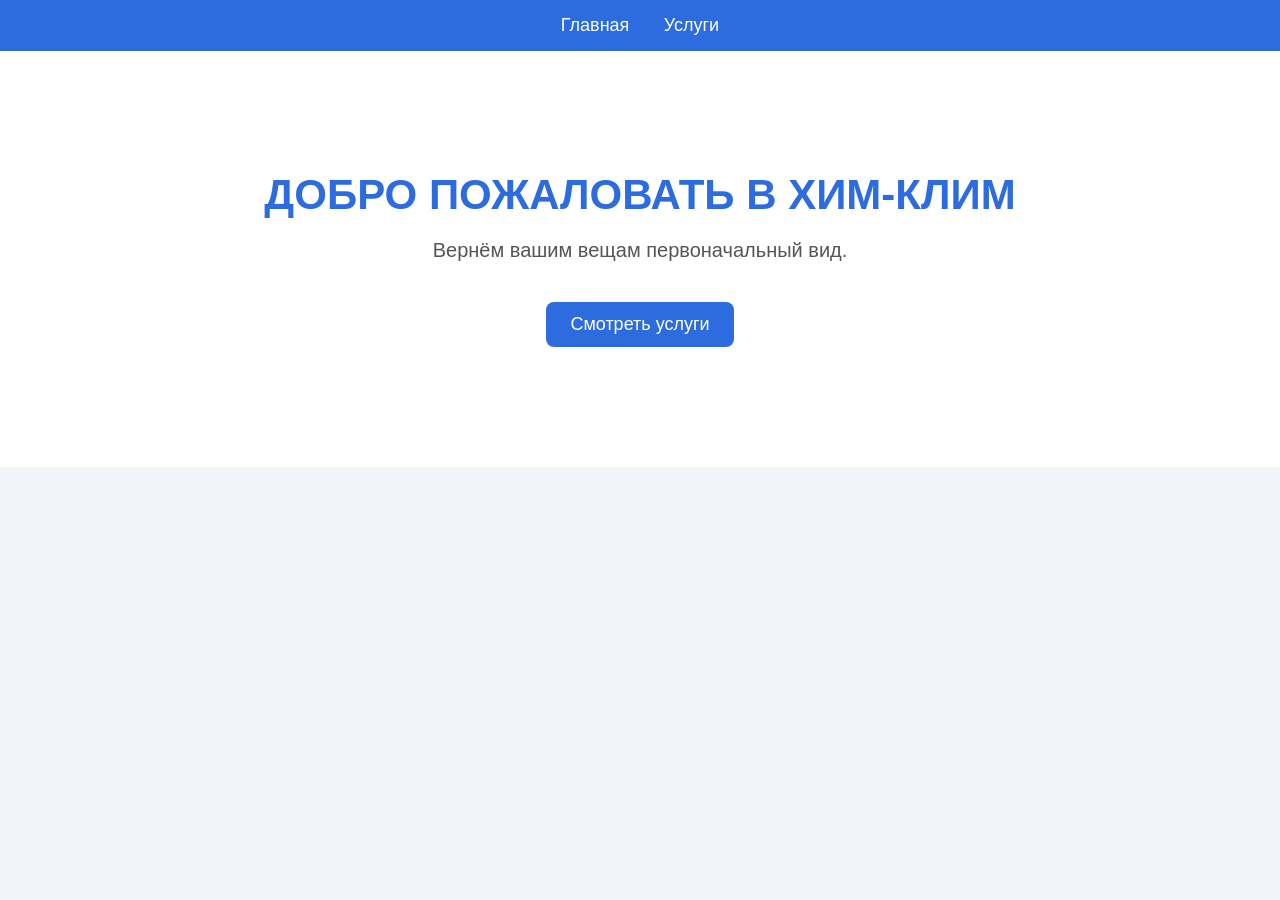
<file: index.html>
<!DOCTYPE html>
<html lang="ru">
<head>
  <meta charset="UTF-8">
  <meta name="viewport" content="width=device-width, initial-scale=1.0">
  <title>ХИМ-КЛИМ</title>
  <link rel="stylesheet" href="style.css">
</head>
<body>

  <nav>
    <a href="index.html">Главная</a>
    <a href="services.html">Услуги</a>
  </nav>

  <div class="hero">
    <h1>ДОБРО ПОЖАЛОВАТЬ В ХИМ-КЛИМ</h1>
    <p>Вернём вашим вещам первоначальный вид.</p>
    <a class="button" href="services.html">Смотреть услуги</a>
  </div>

</body>
</html>
</file>
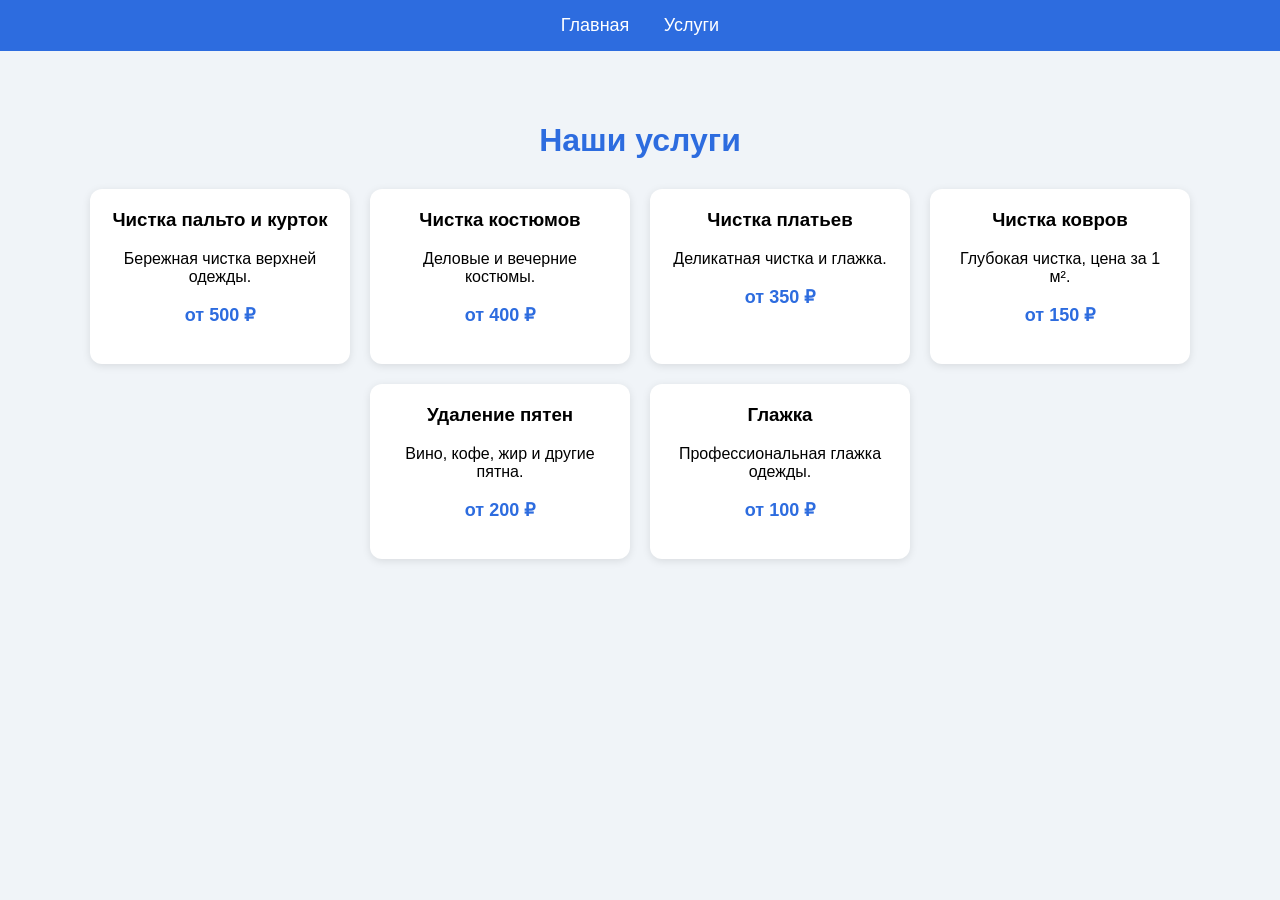
<file: services.html>
<!DOCTYPE html>
<html lang="ru">
<head>
  <meta charset="UTF-8">
  <meta name="viewport" content="width=device-width, initial-scale=1.0">
  <title>Услуги | ХИМ-КЛИМ</title>
  <link rel="stylesheet" href="style.css">
</head>
<body>

  <nav>
    <a href="index.html">Главная</a>
    <a href="services.html">Услуги</a>
  </nav>

  <div class="content">
    <h1>Наши услуги</h1>

    <div class="services">
      <div class="card">
        <h3>Чистка пальто и курток</h3>
        <p>Бережная чистка верхней одежды.</p>
        <p class="price">от 500 ₽</p>
      </div>
      <div class="card">
        <h3>Чистка костюмов</h3>
        <p>Деловые и вечерние костюмы.</p>
        <p class="price">от 400 ₽</p>
      </div>
      <div class="card">
        <h3>Чистка платьев</h3>
        <p>Деликатная чистка и глажка.</p>
        <p class="price">от 350 ₽</p>
      </div>
      <div class="card">
        <h3>Чистка ковров</h3>
        <p>Глубокая чистка, цена за 1 м².</p>
        <p class="price">от 150 ₽</p>
      </div>
      <div class="card">
        <h3>Удаление пятен</h3>
        <p>Вино, кофе, жир и другие пятна.</p>
        <p class="price">от 200 ₽</p>
      </div>
      <div class="card">
        <h3>Глажка</h3>
        <p>Профессиональная глажка одежды.</p>
        <p class="price">от 100 ₽</p>
      </div>
    </div>
  </div>

</body>
</html>
</file>
<file: style.css>
body {
  font-family: Arial, sans-serif;
  background-color: #f0f4f8;
  text-align: center;
  margin: 0;
}

nav {
  background: #2d6cdf;
  padding: 15px;
}

nav a {
  color: white;
  text-decoration: none;
  font-size: 18px;
  margin: 0 15px;
}

.hero {
  background: white;
  padding: 120px 20px;
}

.hero h1 {
  color: #2d6cdf;
  font-size: 42px;
  margin: 0 0 15px 0;
}

.hero p {
  font-size: 20px;
  color: #555;
}

.button {
  display: inline-block;
  margin-top: 20px;
  background: #2d6cdf;
  color: white;
  text-decoration: none;
  padding: 12px 24px;
  border-radius: 8px;
  font-size: 18px;
}

.content {
  padding: 50px 20px;
}

.content h1 {
  color: #2d6cdf;
}

.services {
  display: flex;
  flex-wrap: wrap;
  justify-content: center;
  gap: 20px;
  margin-top: 30px;
}

.card {
  background: white;
  width: 220px;
  padding: 20px;
  border-radius: 12px;
  box-shadow: 0 2px 8px rgba(0, 0, 0, 0.1);
}

.card h3 {
  margin-top: 0;
}

.price {
  color: #2d6cdf;
  font-weight: bold;
  font-size: 18px;
}
</file>
